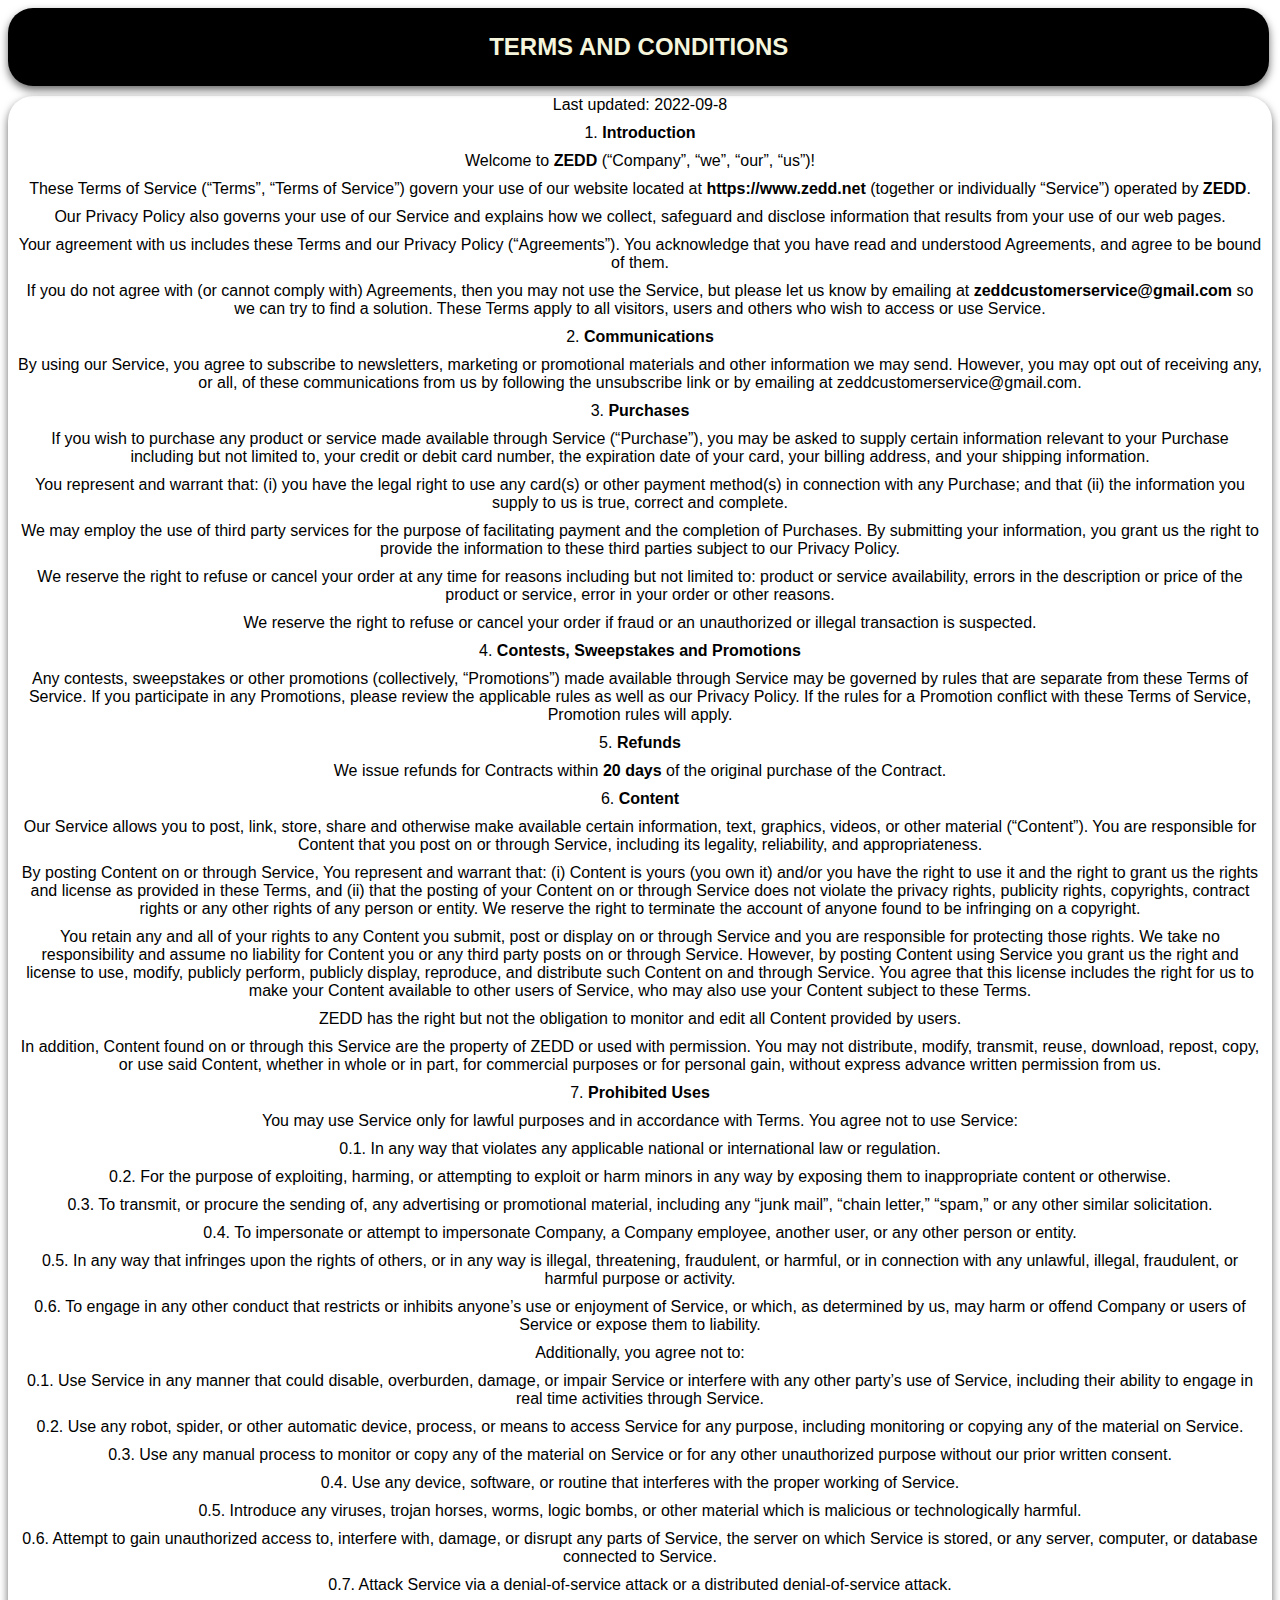
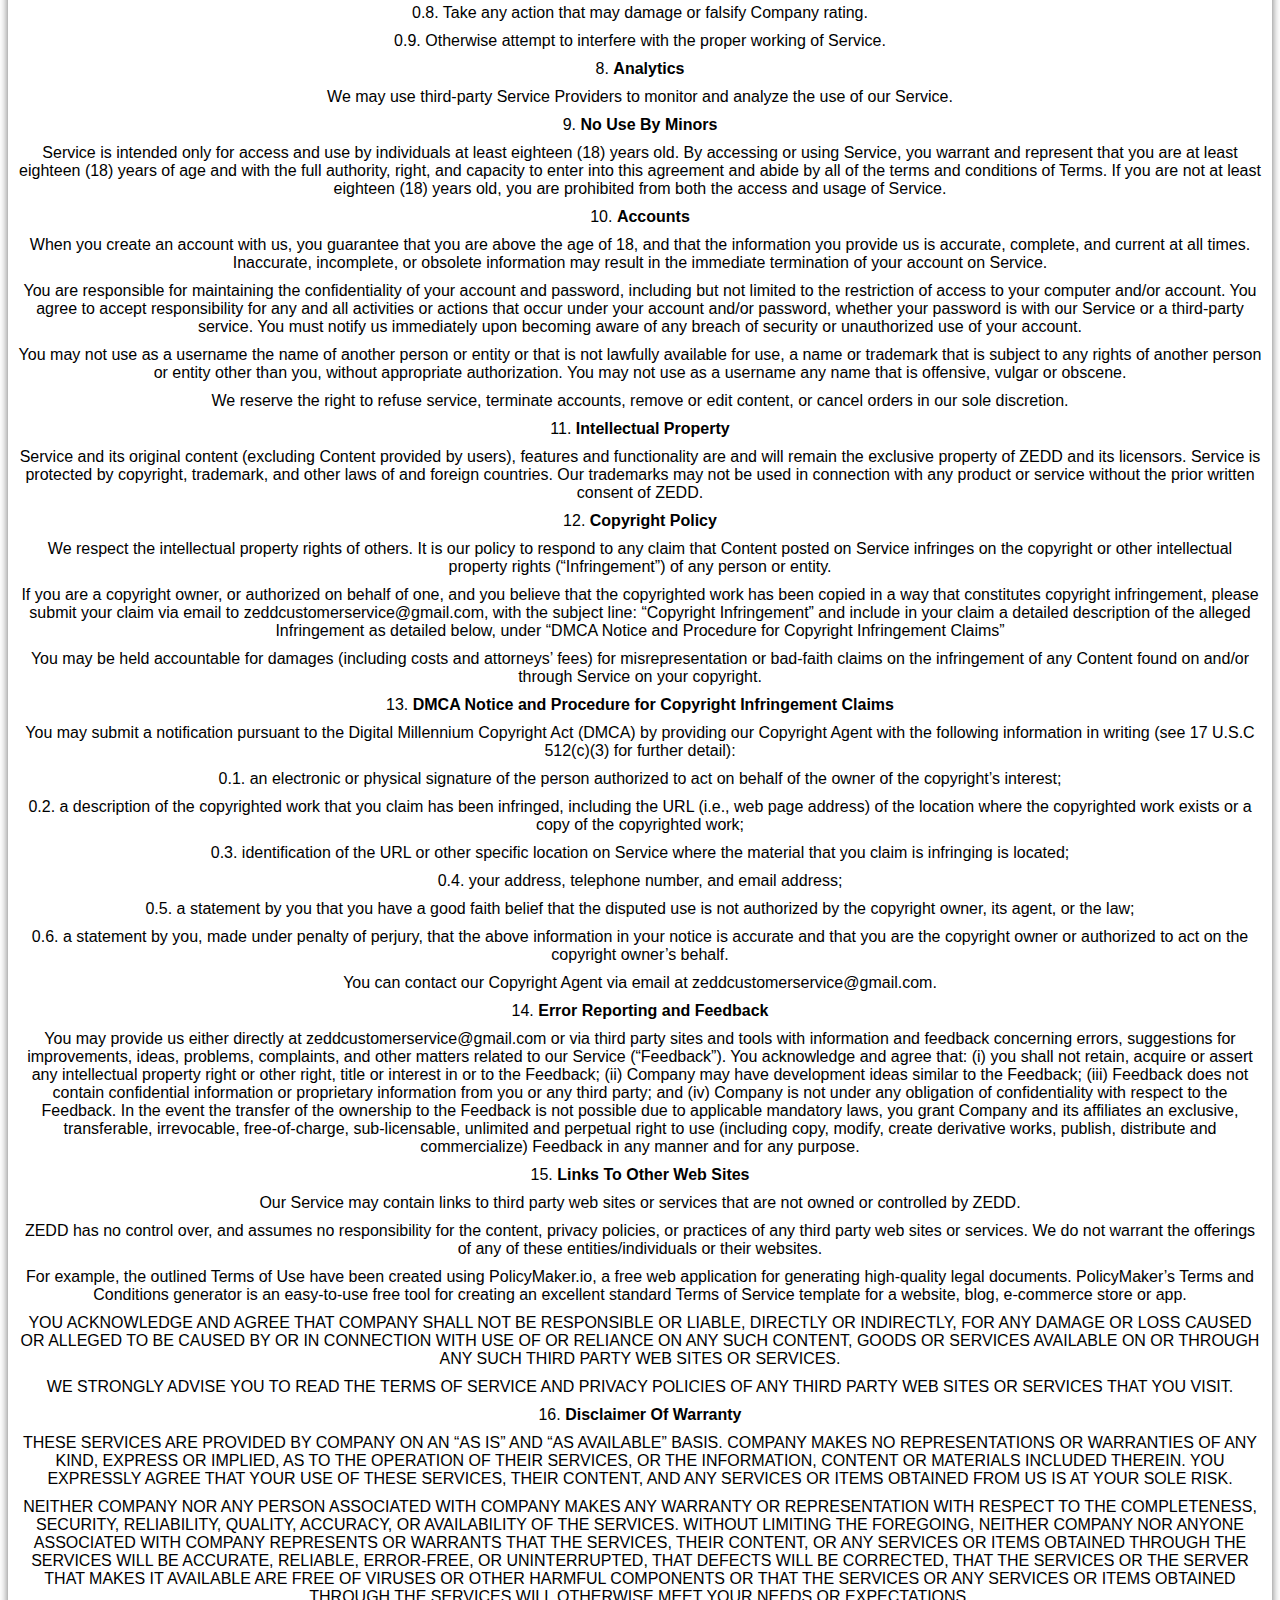
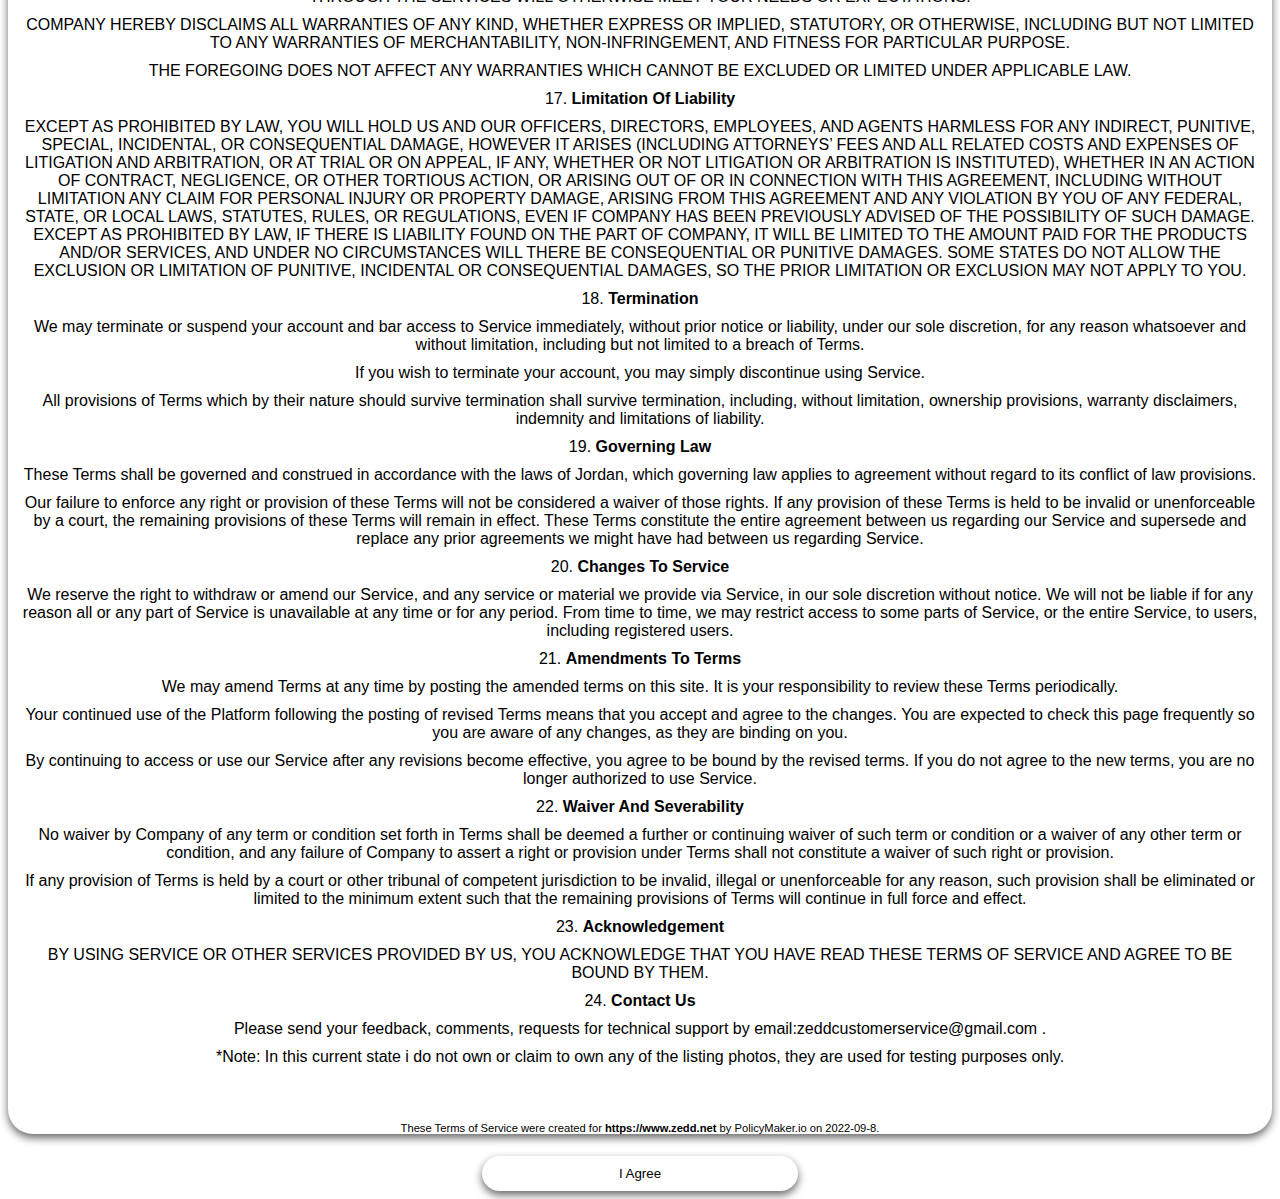
<file: terms and privacy.html>
<!DOCTYPE html>
<head>
    <title>Terms and conditions</title>
    <link rel="stylesheet" type="text/css" href="terms.css">
    <link rel="shortcut icon" type="image/png" href="butterfly fly away.png">
    <link rel="stylesheet" href="https://cdnjs.cloudflare.com/ajax/libs/font-awesome/4.7.0/css/font-awesome.min.css">
    <meta name="viewport" content="width=device-width, initial-scale=1">

</head>

<body>
    <div class="header">
        <h2 style="text-align: center;"><b>TERMS AND CONDITIONS</b></h2>
    </div>
    <div class="terms">
    <p>Last updated: 2022-09-8</p>
    <p>1. <b>Introduction</b></p>
    <p>Welcome to <b>ZEDD</b> (“Company”, “we”, “our”, “us”)!</p>
    <p>These Terms of Service (“Terms”, “Terms of Service”) govern your use of our website located at <b>https://www.zedd.net</b> (together or individually “Service”) operated by <b>ZEDD</b>.</p>
    <p>Our Privacy Policy also governs your use of our Service and explains how we collect, safeguard and disclose information that results from your use of our web pages.</p>
    <p>Your agreement with us includes these Terms and our Privacy Policy (“Agreements”). You acknowledge that you have read and understood Agreements, and agree to be bound of them.</p>
    <p>If you do not agree with (or cannot comply with) Agreements, then you may not use the Service, but please let us know by emailing at <b>zeddcustomerservice@gmail.com</b> so we can try to find a solution. These Terms apply to all visitors, users and others who wish to access or use Service.</p>
    <p>2. <b>Communications</b></p>
    <p>By using our Service, you agree to subscribe to newsletters, marketing or promotional materials and other information we may send. However, you may opt out of receiving any, or all, of these communications from us by following the unsubscribe link or by emailing at zeddcustomerservice@gmail.com.</p>
    <p>3. <b>Purchases</b></p><p>If you wish to purchase any product or service made available through Service (“Purchase”), you may be asked to supply certain information relevant to your Purchase including but not limited to, your credit or debit card number, the expiration date of your card, your billing address, and your shipping information.</p><p>You represent and warrant that: (i) you have the legal right to use any card(s) or other payment method(s) in connection with any Purchase; and that (ii) the information you supply to us is true, correct and complete.</p><p>We may employ the use of third party services for the purpose of facilitating payment and the completion of Purchases. By submitting your information, you grant us the right to provide the information to these third parties subject to our Privacy Policy.</p><p>We reserve the right to refuse or cancel your order at any time for reasons including but not limited to: product or service availability, errors in the description or price of the product or service, error in your order or other reasons.</p><p>We reserve the right to refuse or cancel your order if fraud or an unauthorized or illegal transaction is suspected.</p>
    <p>4. <b>Contests, Sweepstakes and Promotions</b></p>
    <p>Any contests, sweepstakes or other promotions (collectively, “Promotions”) made available through Service may be governed by rules that are separate from these Terms of Service. If you participate in any Promotions, please review the applicable rules as well as our Privacy Policy. If the rules for a Promotion conflict with these Terms of Service, Promotion rules will apply.</p>
    
    <p>5. <b>Refunds</b></p><p>We issue refunds for Contracts within <b>20 days</b> of the original purchase of the Contract.</p>
    <p>6. <b>Content</b></p><p>Our Service allows you to post, link, store, share and otherwise make available certain information, text, graphics, videos, or other material (“Content”). You are responsible for Content that you post on or through Service, including its legality, reliability, and appropriateness.</p><p>By posting Content on or through Service, You represent and warrant that: (i) Content is yours (you own it) and/or you have the right to use it and the right to grant us the rights and license as provided in these Terms, and (ii) that the posting of your Content on or through Service does not violate the privacy rights, publicity rights, copyrights, contract rights or any other rights of any person or entity. We reserve the right to terminate the account of anyone found to be infringing on a copyright.</p><p>You retain any and all of your rights to any Content you submit, post or display on or through Service and you are responsible for protecting those rights. We take no responsibility and assume no liability for Content you or any third party posts on or through Service. However, by posting Content using Service you grant us the right and license to use, modify, publicly perform, publicly display, reproduce, and distribute such Content on and through Service. You agree that this license includes the right for us to make your Content available to other users of Service, who may also use your Content subject to these Terms.</p><p>ZEDD has the right but not the obligation to monitor and edit all Content provided by users.</p><p>In addition, Content found on or through this Service are the property of ZEDD or used with permission. You may not distribute, modify, transmit, reuse, download, repost, copy, or use said Content, whether in whole or in part, for commercial purposes or for personal gain, without express advance written permission from us.</p>
    <p>7. <b>Prohibited Uses</b></p>
    <p>You may use Service only for lawful purposes and in accordance with Terms. You agree not to use Service:</p>
    <p>0.1. In any way that violates any applicable national or international law or regulation.</p>
    <p>0.2. For the purpose of exploiting, harming, or attempting to exploit or harm minors in any way by exposing them to inappropriate content or otherwise.</p>
    <p>0.3. To transmit, or procure the sending of, any advertising or promotional material, including any “junk mail”, “chain letter,” “spam,” or any other similar solicitation.</p>
    <p>0.4. To impersonate or attempt to impersonate Company, a Company employee, another user, or any other person or entity.</p>
    <p>0.5. In any way that infringes upon the rights of others, or in any way is illegal, threatening, fraudulent, or harmful, or in connection with any unlawful, illegal, fraudulent, or harmful purpose or activity.</p>
    <p>0.6. To engage in any other conduct that restricts or inhibits anyone’s use or enjoyment of Service, or which, as determined by us, may harm or offend Company or users of Service or expose them to liability.</p>
    <p>Additionally, you agree not to:</p>
    <p>0.1. Use Service in any manner that could disable, overburden, damage, or impair Service or interfere with any other party’s use of Service, including their ability to engage in real time activities through Service.</p>
    <p>0.2. Use any robot, spider, or other automatic device, process, or means to access Service for any purpose, including monitoring or copying any of the material on Service.</p>
    <p>0.3. Use any manual process to monitor or copy any of the material on Service or for any other unauthorized purpose without our prior written consent.</p>
    <p>0.4. Use any device, software, or routine that interferes with the proper working of Service.</p>
    <p>0.5. Introduce any viruses, trojan horses, worms, logic bombs, or other material which is malicious or technologically harmful.</p>
    <p>0.6. Attempt to gain unauthorized access to, interfere with, damage, or disrupt any parts of Service, the server on which Service is stored, or any server, computer, or database connected to Service.</p>
    <p>0.7. Attack Service via a denial-of-service attack or a distributed denial-of-service attack.</p>
    <p>0.8. Take any action that may damage or falsify Company rating.</p>
    <p>0.9. Otherwise attempt to interfere with the proper working of Service.</p>
    <p>8. <b>Analytics</b></p>
    <p>We may use third-party Service Providers to monitor and analyze the use of our Service.</p>
    <p>9. <b>No Use By Minors</b></p>
    <p>Service is intended only for access and use by individuals at least eighteen (18) years old. By accessing or using Service, you warrant and represent that you are at least eighteen (18) years of age and with the full authority, right, and capacity to enter into this agreement and abide by all of the terms and conditions of Terms. If you are not at least eighteen (18) years old, you are prohibited from both the access and usage of Service.</p>
    <p>10. <b>Accounts</b></p><p>When you create an account with us, you guarantee that you are above the age of 18, and that the information you provide us is accurate, complete, and current at all times. Inaccurate, incomplete, or obsolete information may result in the immediate termination of your account on Service.</p><p>You are responsible for maintaining the confidentiality of your account and password, including but not limited to the restriction of access to your computer and/or account. You agree to accept responsibility for any and all activities or actions that occur under your account and/or password, whether your password is with our Service or a third-party service. You must notify us immediately upon becoming aware of any breach of security or unauthorized use of your account.</p><p>You may not use as a username the name of another person or entity or that is not lawfully available for use, a name or trademark that is subject to any rights of another person or entity other than you, without appropriate authorization. You may not use as a username any name that is offensive, vulgar or obscene.</p><p>We reserve the right to refuse service, terminate accounts, remove or edit content, or cancel orders in our sole discretion.</p>
    <p>11. <b>Intellectual Property</b></p>
    <p>Service and its original content (excluding Content provided by users), features and functionality are and will remain the exclusive property of ZEDD and its licensors. Service is protected by copyright, trademark, and other laws of  and foreign countries. Our trademarks may not be used in connection with any product or service without the prior written consent of ZEDD.</p>
    <p>12. <b>Copyright Policy</b></p>
    <p>We respect the intellectual property rights of others. It is our policy to respond to any claim that Content posted on Service infringes on the copyright or other intellectual property rights (“Infringement”) of any person or entity.</p>
    <p>If you are a copyright owner, or authorized on behalf of one, and you believe that the copyrighted work has been copied in a way that constitutes copyright infringement, please submit your claim via email to zeddcustomerservice@gmail.com, with the subject line: “Copyright Infringement” and include in your claim a detailed description of the alleged Infringement as detailed below, under “DMCA Notice and Procedure for Copyright Infringement Claims”</p>
    <p>You may be held accountable for damages (including costs and attorneys’ fees) for misrepresentation or bad-faith claims on the infringement of any Content found on and/or through Service on your copyright.</p>
    <p>13. <b>DMCA Notice and Procedure for Copyright Infringement Claims</b></p>
    <p>You may submit a notification pursuant to the Digital Millennium Copyright Act (DMCA) by providing our Copyright Agent with the following information in writing (see 17 U.S.C 512(c)(3) for further detail):</p>
    <p>0.1. an electronic or physical signature of the person authorized to act on behalf of the owner of the copyright’s interest;</p>
    <p>0.2. a description of the copyrighted work that you claim has been infringed, including the URL (i.e., web page address) of the location where the copyrighted work exists or a copy of the copyrighted work;</p>
    <p>0.3. identification of the URL or other specific location on Service where the material that you claim is infringing is located;</p>
    <p>0.4. your address, telephone number, and email address;</p>
    <p>0.5. a statement by you that you have a good faith belief that the disputed use is not authorized by the copyright owner, its agent, or the law;</p>
    <p>0.6. a statement by you, made under penalty of perjury, that the above information in your notice is accurate and that you are the copyright owner or authorized to act on the copyright owner’s behalf.</p>
    <p>You can contact our Copyright Agent via email at zeddcustomerservice@gmail.com.</p>
    <p>14. <b>Error Reporting and Feedback</b></p>
    <p>You may provide us either directly at zeddcustomerservice@gmail.com or via third party sites and tools with information and feedback concerning errors, suggestions for improvements, ideas, problems, complaints, and other matters related to our Service (“Feedback”). You acknowledge and agree that: (i) you shall not retain, acquire or assert any intellectual property right or other right, title or interest in or to the Feedback; (ii) Company may have development ideas similar to the Feedback; (iii) Feedback does not contain confidential information or proprietary information from you or any third party; and (iv) Company is not under any obligation of confidentiality with respect to the Feedback. In the event the transfer of the ownership to the Feedback is not possible due to applicable mandatory laws, you grant Company and its affiliates an exclusive, transferable, irrevocable, free-of-charge, sub-licensable, unlimited and perpetual right to use (including copy, modify, create derivative works, publish, distribute and commercialize) Feedback in any manner and for any purpose.</p>
    <p>15. <b>Links To Other Web Sites</b></p>
    <p>Our Service may contain links to third party web sites or services that are not owned or controlled by ZEDD.</p>
    <p>ZEDD has no control over, and assumes no responsibility for the content, privacy policies, or practices of any third party web sites or services. We do not warrant the offerings of any of these entities/individuals or their websites.</p>
    <p>For example, the outlined <a href="https://policymaker.io/terms-and-conditions/">Terms of Use</a> have been created using <a href="https://policymaker.io/">PolicyMaker.io</a>, a free web application for generating high-quality legal documents. PolicyMaker’s <a href="https://policymaker.io/terms-and-conditions/">Terms and Conditions generator</a> is an easy-to-use free tool for creating an excellent standard Terms of Service template for a website, blog, e-commerce store or app.</p><!--not them exposing me-->
    <p>YOU ACKNOWLEDGE AND AGREE THAT COMPANY SHALL NOT BE RESPONSIBLE OR LIABLE, DIRECTLY OR INDIRECTLY, FOR ANY DAMAGE OR LOSS CAUSED OR ALLEGED TO BE CAUSED BY OR IN CONNECTION WITH USE OF OR RELIANCE ON ANY SUCH CONTENT, GOODS OR SERVICES AVAILABLE ON OR THROUGH ANY SUCH THIRD PARTY WEB SITES OR SERVICES.</p>
    <p>WE STRONGLY ADVISE YOU TO READ THE TERMS OF SERVICE AND PRIVACY POLICIES OF ANY THIRD PARTY WEB SITES OR SERVICES THAT YOU VISIT.</p>
    <p>16. <b>Disclaimer Of Warranty</b></p>
    <p>THESE SERVICES ARE PROVIDED BY COMPANY ON AN “AS IS” AND “AS AVAILABLE” BASIS. COMPANY MAKES NO REPRESENTATIONS OR WARRANTIES OF ANY KIND, EXPRESS OR IMPLIED, AS TO THE OPERATION OF THEIR SERVICES, OR THE INFORMATION, CONTENT OR MATERIALS INCLUDED THEREIN. YOU EXPRESSLY AGREE THAT YOUR USE OF THESE SERVICES, THEIR CONTENT, AND ANY SERVICES OR ITEMS OBTAINED FROM US IS AT YOUR SOLE RISK.</p>
    <p>NEITHER COMPANY NOR ANY PERSON ASSOCIATED WITH COMPANY MAKES ANY WARRANTY OR REPRESENTATION WITH RESPECT TO THE COMPLETENESS, SECURITY, RELIABILITY, QUALITY, ACCURACY, OR AVAILABILITY OF THE SERVICES. WITHOUT LIMITING THE FOREGOING, NEITHER COMPANY NOR ANYONE ASSOCIATED WITH COMPANY REPRESENTS OR WARRANTS THAT THE SERVICES, THEIR CONTENT, OR ANY SERVICES OR ITEMS OBTAINED THROUGH THE SERVICES WILL BE ACCURATE, RELIABLE, ERROR-FREE, OR UNINTERRUPTED, THAT DEFECTS WILL BE CORRECTED, THAT THE SERVICES OR THE SERVER THAT MAKES IT AVAILABLE ARE FREE OF VIRUSES OR OTHER HARMFUL COMPONENTS OR THAT THE SERVICES OR ANY SERVICES OR ITEMS OBTAINED THROUGH THE SERVICES WILL OTHERWISE MEET YOUR NEEDS OR EXPECTATIONS.</p>
    <p>COMPANY HEREBY DISCLAIMS ALL WARRANTIES OF ANY KIND, WHETHER EXPRESS OR IMPLIED, STATUTORY, OR OTHERWISE, INCLUDING BUT NOT LIMITED TO ANY WARRANTIES OF MERCHANTABILITY, NON-INFRINGEMENT, AND FITNESS FOR PARTICULAR PURPOSE.</p>
    <p>THE FOREGOING DOES NOT AFFECT ANY WARRANTIES WHICH CANNOT BE EXCLUDED OR LIMITED UNDER APPLICABLE LAW.</p>
    <p>17. <b>Limitation Of Liability</b></p>
    <p>EXCEPT AS PROHIBITED BY LAW, YOU WILL HOLD US AND OUR OFFICERS, DIRECTORS, EMPLOYEES, AND AGENTS HARMLESS FOR ANY INDIRECT, PUNITIVE, SPECIAL, INCIDENTAL, OR CONSEQUENTIAL DAMAGE, HOWEVER IT ARISES (INCLUDING ATTORNEYS’ FEES AND ALL RELATED COSTS AND EXPENSES OF LITIGATION AND ARBITRATION, OR AT TRIAL OR ON APPEAL, IF ANY, WHETHER OR NOT LITIGATION OR ARBITRATION IS INSTITUTED), WHETHER IN AN ACTION OF CONTRACT, NEGLIGENCE, OR OTHER TORTIOUS ACTION, OR ARISING OUT OF OR IN CONNECTION WITH THIS AGREEMENT, INCLUDING WITHOUT LIMITATION ANY CLAIM FOR PERSONAL INJURY OR PROPERTY DAMAGE, ARISING FROM THIS AGREEMENT AND ANY VIOLATION BY YOU OF ANY FEDERAL, STATE, OR LOCAL LAWS, STATUTES, RULES, OR REGULATIONS, EVEN IF COMPANY HAS BEEN PREVIOUSLY ADVISED OF THE POSSIBILITY OF SUCH DAMAGE. EXCEPT AS PROHIBITED BY LAW, IF THERE IS LIABILITY FOUND ON THE PART OF COMPANY, IT WILL BE LIMITED TO THE AMOUNT PAID FOR THE PRODUCTS AND/OR SERVICES, AND UNDER NO CIRCUMSTANCES WILL THERE BE CONSEQUENTIAL OR PUNITIVE DAMAGES. SOME STATES DO NOT ALLOW THE EXCLUSION OR LIMITATION OF PUNITIVE, INCIDENTAL OR CONSEQUENTIAL DAMAGES, SO THE PRIOR LIMITATION OR EXCLUSION MAY NOT APPLY TO YOU.</p>
    <p>18. <b>Termination</b></p>
    <p>We may terminate or suspend your account and bar access to Service immediately, without prior notice or liability, under our sole discretion, for any reason whatsoever and without limitation, including but not limited to a breach of Terms.</p>
    <p>If you wish to terminate your account, you may simply discontinue using Service.</p>
    <p>All provisions of Terms which by their nature should survive termination shall survive termination, including, without limitation, ownership provisions, warranty disclaimers, indemnity and limitations of liability.</p>
    <p>19. <b>Governing Law</b></p>
    <p>These Terms shall be governed and construed in accordance with the laws of Jordan, which governing law applies to agreement without regard to its conflict of law provisions.</p>
    <p>Our failure to enforce any right or provision of these Terms will not be considered a waiver of those rights. If any provision of these Terms is held to be invalid or unenforceable by a court, the remaining provisions of these Terms will remain in effect. These Terms constitute the entire agreement between us regarding our Service and supersede and replace any prior agreements we might have had between us regarding Service.</p>
    <p>20. <b>Changes To Service</b></p>
    <p>We reserve the right to withdraw or amend our Service, and any service or material we provide via Service, in our sole discretion without notice. We will not be liable if for any reason all or any part of Service is unavailable at any time or for any period. From time to time, we may restrict access to some parts of Service, or the entire Service, to users, including registered users.</p>
    <p>21. <b>Amendments To Terms</b></p>
    <p>We may amend Terms at any time by posting the amended terms on this site. It is your responsibility to review these Terms periodically.</p>
    <p>Your continued use of the Platform following the posting of revised Terms means that you accept and agree to the changes. You are expected to check this page frequently so you are aware of any changes, as they are binding on you.</p>
    <p>By continuing to access or use our Service after any revisions become effective, you agree to be bound by the revised terms. If you do not agree to the new terms, you are no longer authorized to use Service.</p>
    <p>22. <b>Waiver And Severability</b></p>
    <p>No waiver by Company of any term or condition set forth in Terms shall be deemed a further or continuing waiver of such term or condition or a waiver of any other term or condition, and any failure of Company to assert a right or provision under Terms shall not constitute a waiver of such right or provision.</p>
    <p>If any provision of Terms is held by a court or other tribunal of competent jurisdiction to be invalid, illegal or unenforceable for any reason, such provision shall be eliminated or limited to the minimum extent such that the remaining provisions of Terms will continue in full force and effect.</p>
    <p>23. <b>Acknowledgement</b></p>
    <p>BY USING SERVICE OR OTHER SERVICES PROVIDED BY US, YOU ACKNOWLEDGE THAT YOU HAVE READ THESE TERMS OF SERVICE AND AGREE TO BE BOUND BY THEM.</p>
    <p>24. <b>Contact Us</b></p>
    <p>Please send your feedback, comments, requests for technical support by email:<a class="mail" href="mailto:zeddcustomerservice@gmail.com">zeddcustomerservice@gmail.com </a>.</p>
    <p>*Note: In this current state i do not own or claim to own any of the listing photos, they are used for testing purposes only.</p>
    <p style="margin-top: 5em; font-size: 0.7em; margin-bottom: 2em;">These <a href="https://policymaker.io/terms-and-conditions/">Terms of Service</a> were created for <b>https://www.zedd.net</b> by <a href="https://policymaker.io">PolicyMaker.io</a> on 2022-09-8.</p>
    </div>


    <footer>
        <div class="botom-buttons">
            <button id="home"><a href="https://omarabic.github.io/frontend/index.html">I Agree</a></button>

        </div>
    </footer>
</body>
</file>
<file: terms.css>
*{
    font-family: sans-serif ;
  }

.header {
    text-align:center;
    color: beige;
    background-color: black;
    height: 100%;
    top: 0%;
    padding: 5px;
    width: 99%;
    border-radius: 25px;
    box-shadow: 0 4px 8px 0 rgba(0, 0, 0, 0.596);

  }
  
.terms{
    flex: auto;
    flex-wrap: wrap;
    text-align: center;
    border-radius: 25px;
    box-shadow: 0 4px 8px 0 rgba(0, 0, 0, 0.596);
}

.terms p{
    margin: 10px;
}

::-webkit-scrollbar {
    width: 15px;}
  
  ::-webkit-scrollbar-track {
    box-shadow: inset 0 0 5px rgb(141, 141, 141);
    border-radius: 10px;}
  
  ::-webkit-scrollbar-thumb {
    border-radius: 10px;
    background: rgb(0, 0, 0);}
  
  ::-webkit-scrollbar-thumb:hover {
    background: rgba(0, 0, 0, 0.863);}

    /* unvisited link */
a:link{
    color: black;
    text-decoration: none;}
  
  /* visited link */
  a:visited {
    color: #000000;
    text-decoration: none;}
  
  /* mouse over link */
  a:hover {
    color: rgba(36, 36, 36, 0.808);
    text-decoration: none;
  }
  
  /* selected link */
  a:active {
    color: #575757ce;
    text-decoration: none;}

    footer button{
        border:none;
        width: fit-content;
        height: fit-content;
         border-radius: 25px;
        cursor: pointer;
        padding: 10px 50px;
        width:25%;
        color:white;
        background-color: rgb(255, 255, 255);
        margin: auto ;
        margin-right: 50px;
        margin-left: 50px;
        box-shadow: 0 4px 8px 0 rgba(0, 0, 0, 0.596);

      }
      
      
      
      footer {
        left: 0;
        bottom: 0;
        width: 100%;
        background-color: none;
        color: white;
        text-align: center;
      
      }
      
      
      .botom-buttons{
        text-align: center;
      }
</file>
